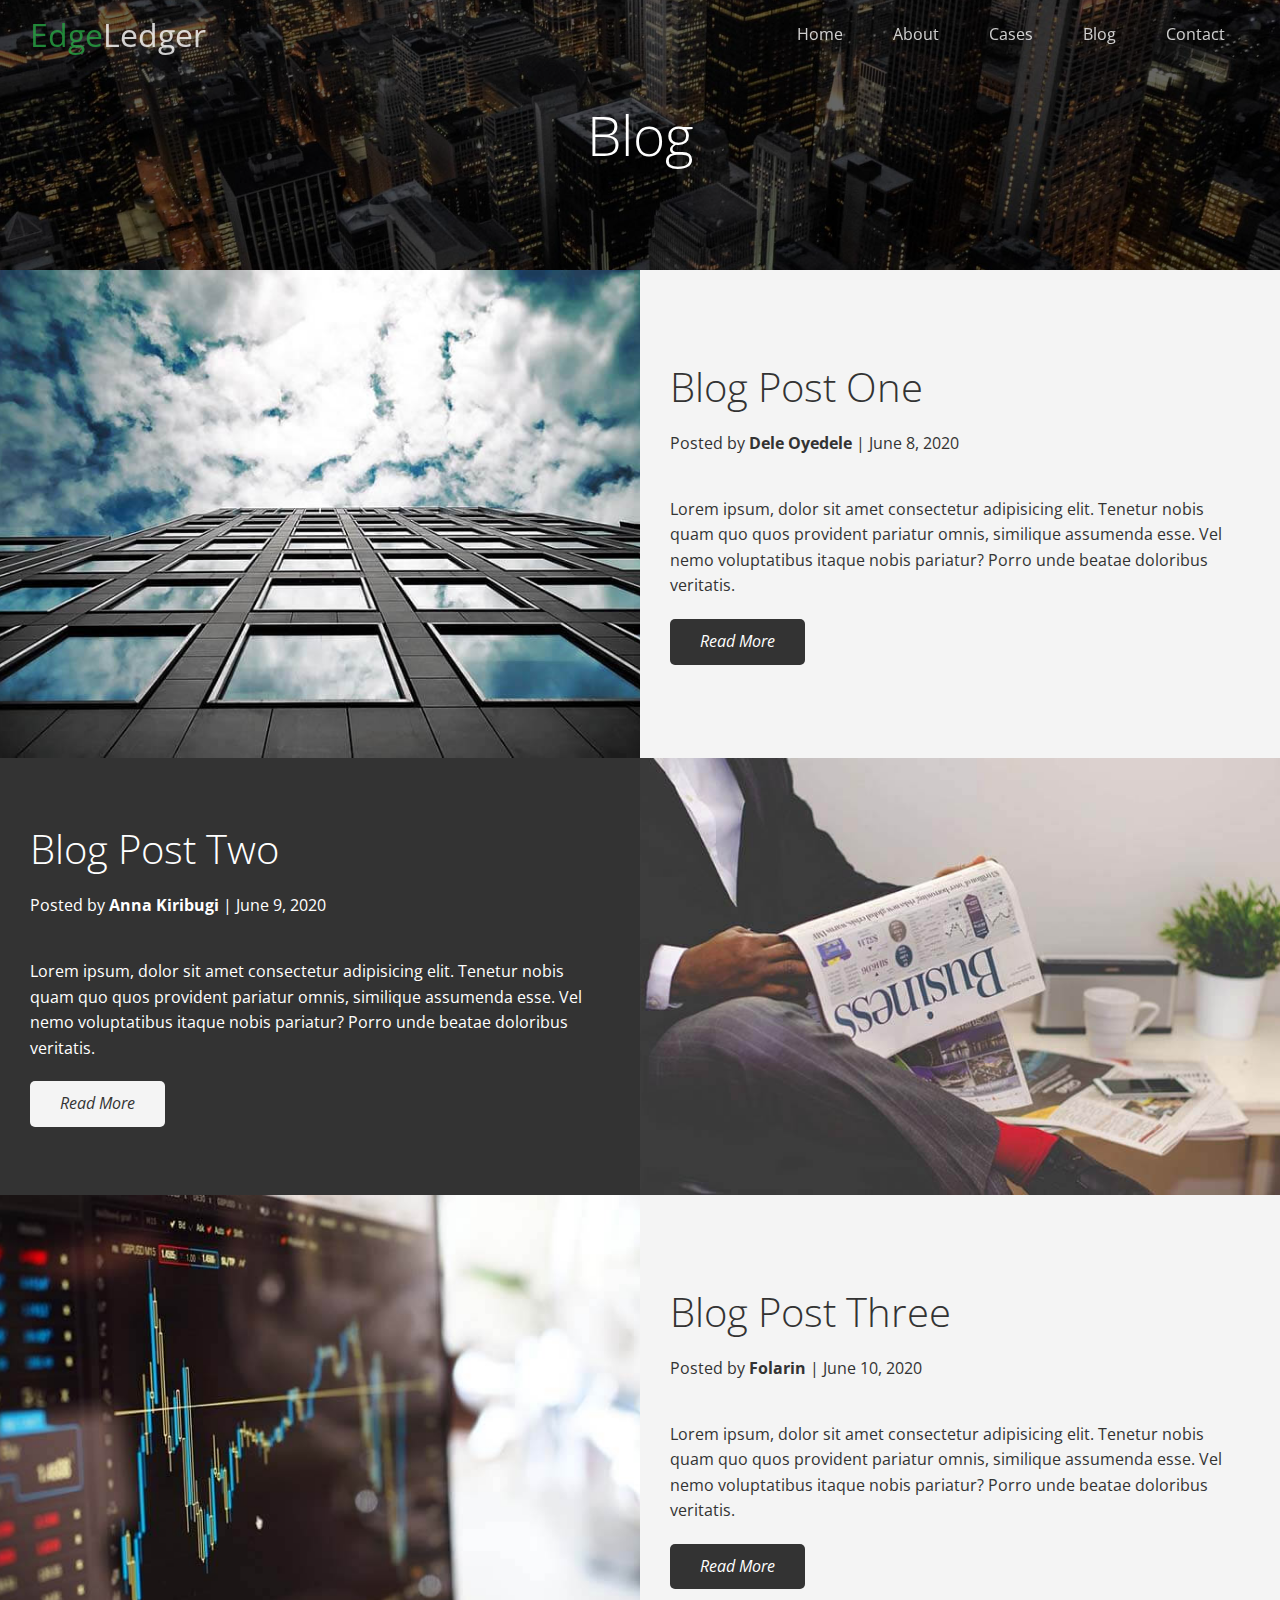
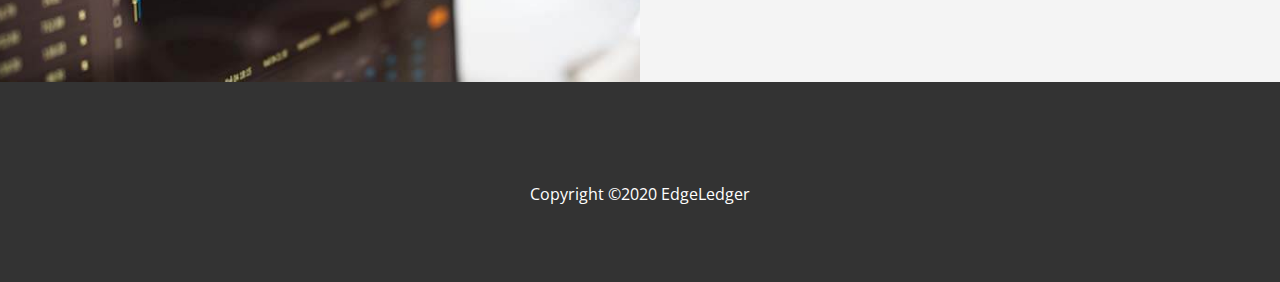
<file: blog.html>
<!DOCTYPE html>
<html lang="en">
<head>
  <meta charset="UTF-8">
  <meta name="viewport" content="width=device-width, initial-scale=1.0">
  <title>Blog</title>
  <link rel="shortcut icon" type="image/x-icon" href="favi.ico">
  <link rel="stylesheet" href="https://pro.fontawesome.com/releases/v5.10.0/css/all.css" integrity="sha384-AYmEC3Yw5cVb3ZcuHtOA93w35dYTsvhLPVnYs9eStHfGJvOvKxVfELGroGkvsg+p" crossorigin="anonymous"/>
  <link rel="stylesheet" href="utility.css">
  <link rel="stylesheet" href="style.css">
</head>
<body id="home">
    <header class="hero blog">
      <div id="navbar" class="navbar top">
        <h1 class="logo">
          <span class="text-primary"><i class="fas fa-book-open"></i>Edge</span>Ledger
        </h1>
        <nav>
          <ul>
            <li><a href="index.html">Home</a></li>
            <li><a href="index.html">About</a></li>
            <li><a href="index.html">Cases</a></li>
            <li><a href="index.html">Blog</a></li>
            <li><a href="index.html">Contact</a></li>
          </ul>
        </nav>
      </div>

      <div class="content">
        <h1>Blog</h1>
      </div>
    </header>

    <main>
      <article class="flex-columns">
        <div class="row">
          <div class="column">
            <div class="column-1">
              <img src="blog1.jpg" alt="a team">
            </div>
          </div>
          <div class="column">
            <div class="column-2 bg-light">
              <h2>Blog Post One</h2>
              <p class="meta"><i class="fas fa-user"></i>Posted by <strong>Dele Oyedele</strong> | June 8, 2020</p>
              <p>Lorem ipsum, dolor sit amet consectetur adipisicing elit. Tenetur nobis quam quo quos provident pariatur omnis, similique assumenda esse. Vel nemo voluptatibus itaque nobis pariatur? Porro unde beatae doloribus veritatis.</p>
              <a href="post.html" class="btn btn-dark">
                <i class="fas fa-chevron">Read More</i>
              </a>
            </div>
          </div>
        </div>
      </article>

      <article class="flex-columns flex-reverse">
        <div class="row">
          <div class="column">
            <div class="column-1">
              <img src="blog2.jpg" alt="a team">
            </div>
          </div>
          <div class="column">
            <div class="column-2 bg-dark">
              <h2>Blog Post Two</h2>
              <p class="meta"><i class="fas fa-user"></i>Posted by <strong>Anna Kiribugi</strong> | June 9, 2020</p>
              <p>Lorem ipsum, dolor sit amet consectetur adipisicing elit. Tenetur nobis quam quo quos provident pariatur omnis, similique assumenda esse. Vel nemo voluptatibus itaque nobis pariatur? Porro unde beatae doloribus veritatis.</p>
              <a href="post.html" class="btn btn-light">
                <i class="fas fa-chevron">Read More</i>
              </a>
            </div>
          </div>
        </div>
      </article>

      <article class="flex-columns">
        <div class="row">
          <div class="column">
            <div class="column-1">
              <img src="blog3.jpg" alt="a team">
            </div>
          </div>
          <div class="column">
            <div class="column-2 bg-light">
              <h2>Blog Post Three</h2>
              <p class="meta"><i class="fas fa-user"></i>Posted by <strong>Folarin</strong> | June 10, 2020</p>
              <p>Lorem ipsum, dolor sit amet consectetur adipisicing elit. Tenetur nobis quam quo quos provident pariatur omnis, similique assumenda esse. Vel nemo voluptatibus itaque nobis pariatur? Porro unde beatae doloribus veritatis.</p>
              <a href="post.html" class="btn btn-dark">
                <i class="fas fa-chevron">Read More</i>
              </a>
            </div>
          </div>
        </div>
      </article>
    </main>

    <!-- footer -->
    <footer class="footer bg-dark">
      <div class="social">
        <a href=""><i class="fab fa-facebook fa-2x"></i></a>
        <a href=""><i class="fab fa-twitter fa-2x"></i></a>
        <a href=""><i class="fab fa-linkedin fa-2x"></i></a>
        <a href=""><i class="fab fa-github fa-2x"></i></a>
      </div>
      <p>Copyright &copy;2020 EdgeLedger</p>
    </footer>
    <script src="https://code.jquery.com/jquery-3.5.1.min.js" integrity="sha256-9/aliU8dGd2tb6OSsuzixeV4y/faTqgFtohetphbbj0=" crossorigin="anonymous"></script>
  <script src="script.js"></script>
</body>
</html>
</file>
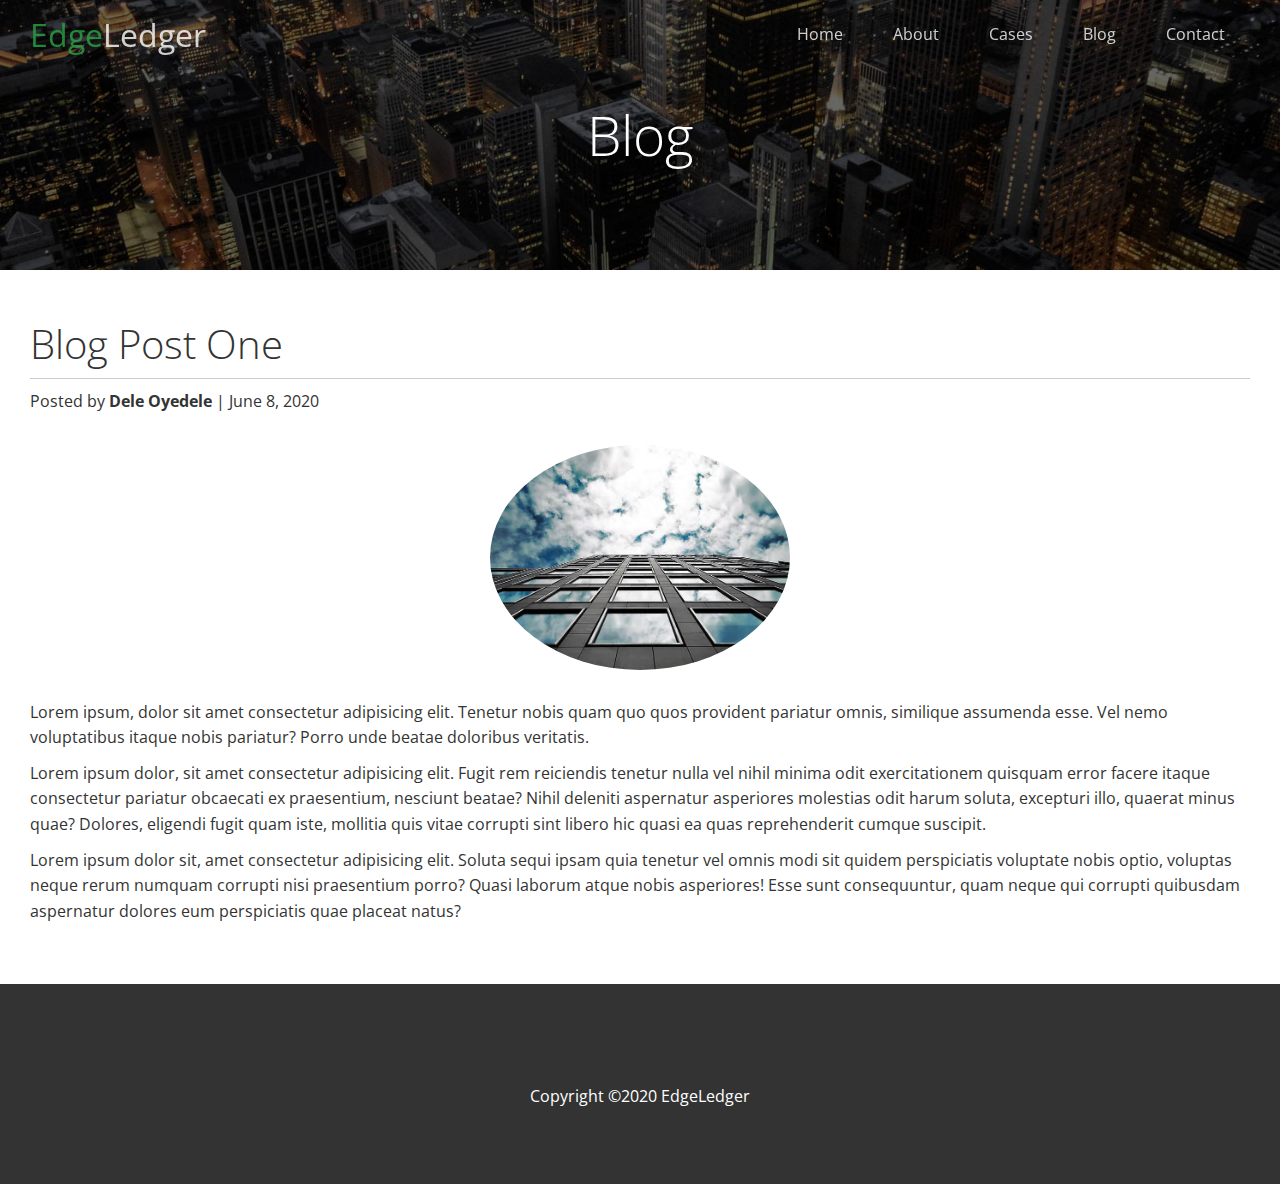
<file: post.html>
<!DOCTYPE html>
<html lang="en">
<head>
  <meta charset="UTF-8">
  <meta name="viewport" content="width=device-width, initial-scale=1.0">
  <title>Blog Post One</title>
  <link rel="shortcut icon" type="image/x-icon" href="favi.ico">
  <link rel="stylesheet" href="https://pro.fontawesome.com/releases/v5.10.0/css/all.css" integrity="sha384-AYmEC3Yw5cVb3ZcuHtOA93w35dYTsvhLPVnYs9eStHfGJvOvKxVfELGroGkvsg+p" crossorigin="anonymous"/>
  <link rel="stylesheet" href="utility.css">
  <link rel="stylesheet" href="style.css">
</head>
<body id="home">
    <header class="hero blog">
      <div id="navbar" class="navbar top">
        <h1 class="logo">
          <span class="text-primary"><i class="fas fa-book-open"></i>Edge</span>Ledger
        </h1>
        <nav>
          <ul>
            <li><a href="index.html">Home</a></li>
            <li><a href="index.html">About</a></li>
            <li><a href="index.html">Cases</a></li>
            <li><a href="index.html">Blog</a></li>
            <li><a href="index.html">Contact</a></li>
          </ul>
        </nav>
      </div>

      <div class="content">
        <h1>Blog</h1>
      </div>
    </header>

    <main>
     <section class="post">
       <h2>Blog Post One</h2>
       <p class="meta"><i class="fas fa-user"></i>Posted by <strong>Dele Oyedele</strong> | June 8, 2020</p>
       <img src="blog1.jpg" alt="">
       <p>Lorem ipsum, dolor sit amet consectetur adipisicing elit. Tenetur nobis quam quo quos provident pariatur omnis, similique assumenda esse. Vel nemo voluptatibus itaque nobis pariatur? Porro unde beatae doloribus veritatis.</p>
       <p>Lorem ipsum dolor, sit amet consectetur adipisicing elit. Fugit rem reiciendis tenetur nulla vel nihil minima odit exercitationem quisquam error facere itaque consectetur pariatur obcaecati ex praesentium, nesciunt beatae? Nihil deleniti aspernatur asperiores molestias odit harum soluta, excepturi illo, quaerat minus quae? Dolores, eligendi fugit quam iste, mollitia quis vitae corrupti sint libero hic quasi ea quas reprehenderit cumque suscipit.</p>
       <p>Lorem ipsum dolor sit, amet consectetur adipisicing elit. Soluta sequi ipsam quia tenetur vel omnis modi sit quidem perspiciatis voluptate nobis optio, voluptas neque rerum numquam corrupti nisi praesentium porro? Quasi laborum atque nobis asperiores! Esse sunt consequuntur, quam neque qui corrupti quibusdam aspernatur dolores eum perspiciatis quae placeat natus?</p>
    </main>

    <!-- footer -->
    <footer class="footer bg-dark">
      <div class="social">
        <a href=""><i class="fab fa-facebook fa-2x"></i></a>
        <a href=""><i class="fab fa-twitter fa-2x"></i></a>
        <a href=""><i class="fab fa-linkedin fa-2x"></i></a>
        <a href=""><i class="fab fa-github fa-2x"></i></a>
      </div>
      <p>Copyright &copy;2020 EdgeLedger</p>
    </footer>

  <script src="https://code.jquery.com/jquery-3.5.1.min.js" integrity="sha256-9/aliU8dGd2tb6OSsuzixeV4y/faTqgFtohetphbbj0=" crossorigin="anonymous"></script>
  <script src="script.js"></script>
</body>
</html>
</file>
<file: utility.css>
/* text colors */

.text-primary {
  color: #28a745;
}

.text-secondary {
  color: #0284d0;
}

.btn {
  cursor: pointer;
  display: inline-block;
  padding: 10px 30px;
  color: #fff;
  background-color: #28a745;
  border: none;
  border-radius: 5px;
  -webkit-border-radius: 5px;
  -moz-border-radius: 5px;
  -ms-border-radius: 5px;
  -o-border-radius: 5px;
}

.btn:hover {
  opacity: .9;
}

.btn-primary,
.bg-primary {
  background: #28a745;
  color: #fff;
}

.btn-secondary,
.bg-secondary {
  background: #0284d0;
  color: #fff;
}

.btn-dark,
.bg-dark {
  background: #333;
  color: #fff;
}

.btn-light,
.bg-light {
  background: #f4f4f4;
  color: #333;
}

.btn-outline {
  background: transparent;
  border: 1px solid #fff;
}

/* flex-items */
.flex-items {
  display: flex;
  text-align: center;
  justify-content: center;
  text-align: center;
  height: 100%;
}

.flex-items > div {
  padding: 20px;
}

/* flex columns */
.flex-columns.flex-reverse .row {
  flex-direction: row-reverse;
}

.flex-columns .row{
  display: flex;
  flex-direction: row;
  width: 100%;
  flex-wrap: wrap;
}

.flex-columns .column {
  display: flex;
  flex-direction: column;
  flex-basis: 100%;
  flex: 1;
}

.flex-columns .column .column-1,
.flex-columns .column .column-2 {
  height: 100%;
}

.flex-columns img {
  width: 100%;
  height: 100%;
  object-fit: cover;/*as the viewport reduces, the image doesn't get squeezed*/
}

.flex-columns .column-2 {
  display: flex;
  flex-direction: column;
  align-items: flex-start;
  justify-content: center;
  padding: 30px;
}

.flex-columns h2 {
  font-size: 40px;
  font-weight: 100;
}

.flex-columns h4 {
  margin-bottom: 10px;
}

.flex-columns p {
  margin: 20px 0;
}

/* section header */
.section-header {
  padding: 30px;
  display: flex;
  flex-direction: column;
  align-items: center;
  justify-content: center;
  text-align: center;
}

.section-header h2 {
  font-size: 40px;
  margin: 20px 0;
}

.section-padding {
  padding: 20px 20px 40px;
}

/* flex grid */
.flex-grid .row {
  display: flex;
  flex-wrap: wrap;
  padding: 0 4px;
}

.flex-grid .column {
  flex: 25%;
  min-width: 25%;
  padding: 0 4px;
}
</file>
<file: style.css>
@import url('https://fonts.googleapis.com/css2?family=Open+Sans:wght@300;400&display=swap');


* {
  box-sizing: border-box;
  margin: 0;
  padding: 0;
}

body {
  font-family: 'open Sans', sans-serif;
  background: #fff;
  color: #333;
  line-height: 1.6;
}

ul {
  list-style: none;
}

a {
  color: #333;
  text-decoration: none;
}

h1, h2 {
  font-weight: 300;
  line-height: 1.2;
}

p {
  margin: 10px 0;
}

img {
  width: 100%;
}

/* navbar */

.navbar {
  display: flex;
  align-items:  center;
  justify-content: space-between;
  background-color: #333;
  color: #fff;
  opacity: .8;
  width: 100%;
  height: 70px;
  position: fixed;
  top: 0;
  padding: 0 30px;
  transition: .5s;
  -webkit-transition: .5s;
  -moz-transition: .5s;
  -ms-transition: .5s;
  -o-transition: .5s;
}

.navbar.top {
  background: transparent;
}

.navbar a {
  color: #fff;
  padding: 10px 20px;
  margin: 0 5px;
}

.navbar a:hover {
  border-bottom: #28a745 2px solid;
}

.navbar ul {
  display: flex;
}

.navbar .logo {
  font-weight: 400;
}

/* header */
.hero {
  background: url('showcase.jpg') no-repeat center center/cover;
  height: 100vh;
  position: relative;
  color: #fff;
}

.hero .content {
  display: flex;
  flex-direction: column;
  align-items: center;
  justify-content: center;
  text-align: center;
  height: 100%;
  padding: 20px;
}

.hero .content h1 {
  font-size: 55px;
}

.hero .content p {
  font-size: 23px;
  max-width: 600px;
  margin: 20px 0 30px;
}

.hero::before {
  content: ' ';
  position: absolute;
  top: 0;
  left: 0;
  width: 100%;
  height: 100%;
  background: rgba(0, 0, 0, .6);
}

.hero * {
  z-index: 7;
}

.hero.blog {
  background-image: url('blog.jpg') no-repeat center center/cover;
  height: 30vh;
}

/* Icons */
.icons {
  padding: 30px;
}

.icons h3 {
  font-weight: bold;
  margin-bottom: 15px;
}

.icons i {
  background-color: #28a745;
  color: #fff;
  padding: 1rem;
  margin-bottom: 15px;
  border-radius: 50%;
  -webkit-border-radius: 50%;
  -moz-border-radius: 50%;
  -ms-border-radius: 50%;
  -o-border-radius: 50%;
}

#cases img:hover {
  opacity: .7;
}


/* team */
.team img {
  border-radius: 50%;

  -webkit-border-radius: 50%;
  -moz-border-radius: 50%;
  -ms-border-radius: 50%;
  -o-border-radius: 50%;
}

/* contact form */
.callback-form {
  width: 100%;
  padding: 20px 0;
}

.allback-form label {
  display: block;
  margin-bottom: 5px;
}

.callback-form .form-control {
  margin-bottom: 15px;
}

.callback-form input {
  width: 100%;
  padding: 4px;
  height: 40px;
  border: #f5f5f5 1px solid; 
}

.callback-form input:focus {
  outline-color: #28a745;/*sets the border color when an input field becomes active*/
}

.callback-form .btn {
  padding: 12px 0;
  margin-top: 20px;
}

/* post */
.post {
  padding: 50px 30px;
}

.post h2 {
  font-size: 40px;
  margin-bottom: 29=0px;
  padding-bottom: 10px;
  border-bottom: #ccc solid 1px;
}

.post .meta {
  margin-bottom: 30px;
}

.post img {
  width: 300px;
  display: block;
  margin: 0 auto 30px;
  border-radius: 50%;
  -webkit-border-radius: 50%;
  -moz-border-radius: 50%;
  -ms-border-radius: 50%;
  -o-border-radius: 50%;
}

/* footer */
.footer {
  display: flex;
  flex-direction: column;
  align-items: center;
  justify-content: center;
  height: 200px;
}

.footer a {
  color: #fff;
}

.footer .social > * {
  margin-right: 30px;
}

.footer a:hover {
  color: #28a745;
}


/* mobile */
@media(max-width: 768px) {
  .navbar {
    flex-direction: column;
    height: 120px;
    padding: 20px;
  }

  .navbar a {
    padding: 10px 10px;
    margin: 0 3px;
  }

  .flex-items {
    flex-direction: column;
  }

  .flex-columns .column,
  .flex-grid .column {
    flex-grow: 100%;
    min-width: 100%;
  }

  .team img {
    width: 70%;
  }
}
</file>
